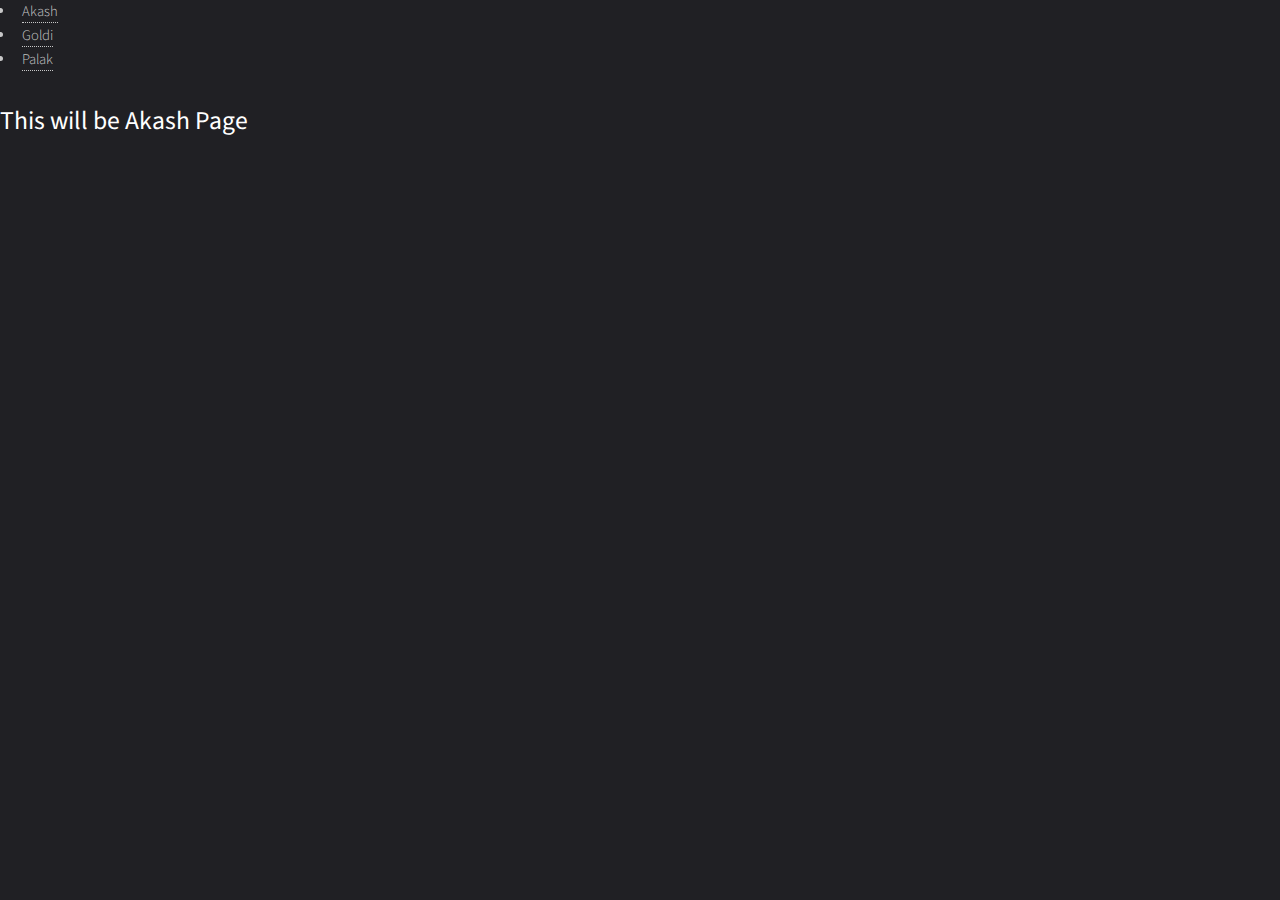
<file: akash.html>
<!DOCTYPE HTML>

<html>

<head>
	<title>HOME</title>
	<meta charset="utf-8" />
	<meta name="viewport" content="width=device-width, initial-scale=1" />
	<link href="https://fonts.googleapis.com/css2?family=Lobster&family=Roboto:wght@400;700&display=swap"
	rel="stylesheet">
	<link rel="stylesheet" href="assets/css/main.css" />
</head>

<body>
	<header class="navbar">
		<ul>
			<li class="person">
				<div>
					<a href="http://akash211.in/akash"> Akash</a>
				</div>
			</li>
			<li class="person">
				<div>
					<a href="http://akash211.in/goldi"> Goldi</a>
				</div>
			</li>
			<li class="person">
				<div>
					<a href="http://akash211.in/palak"> Palak</a>
			</li>
			</nav>
		</ul>
	</header>

	<main><h2>This will be Akash Page</h2></main>





</body>

</html>
</file>
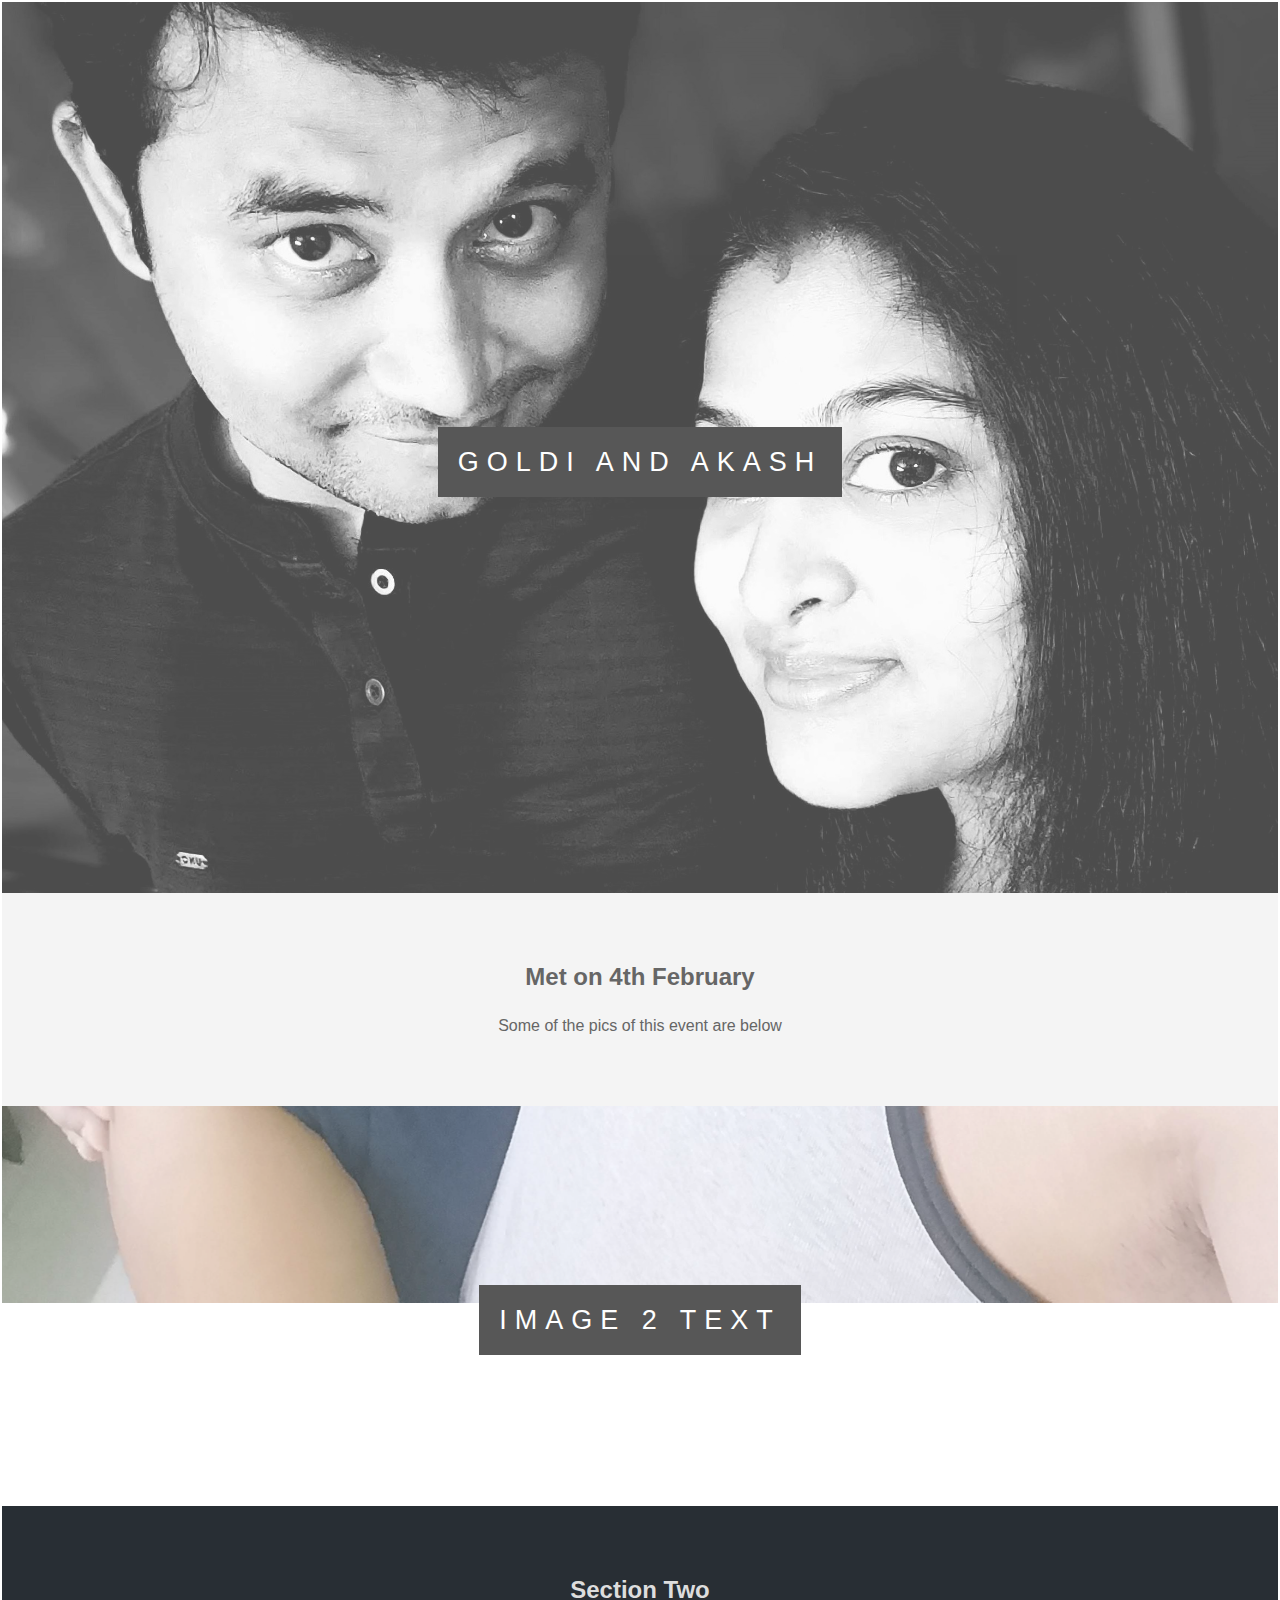
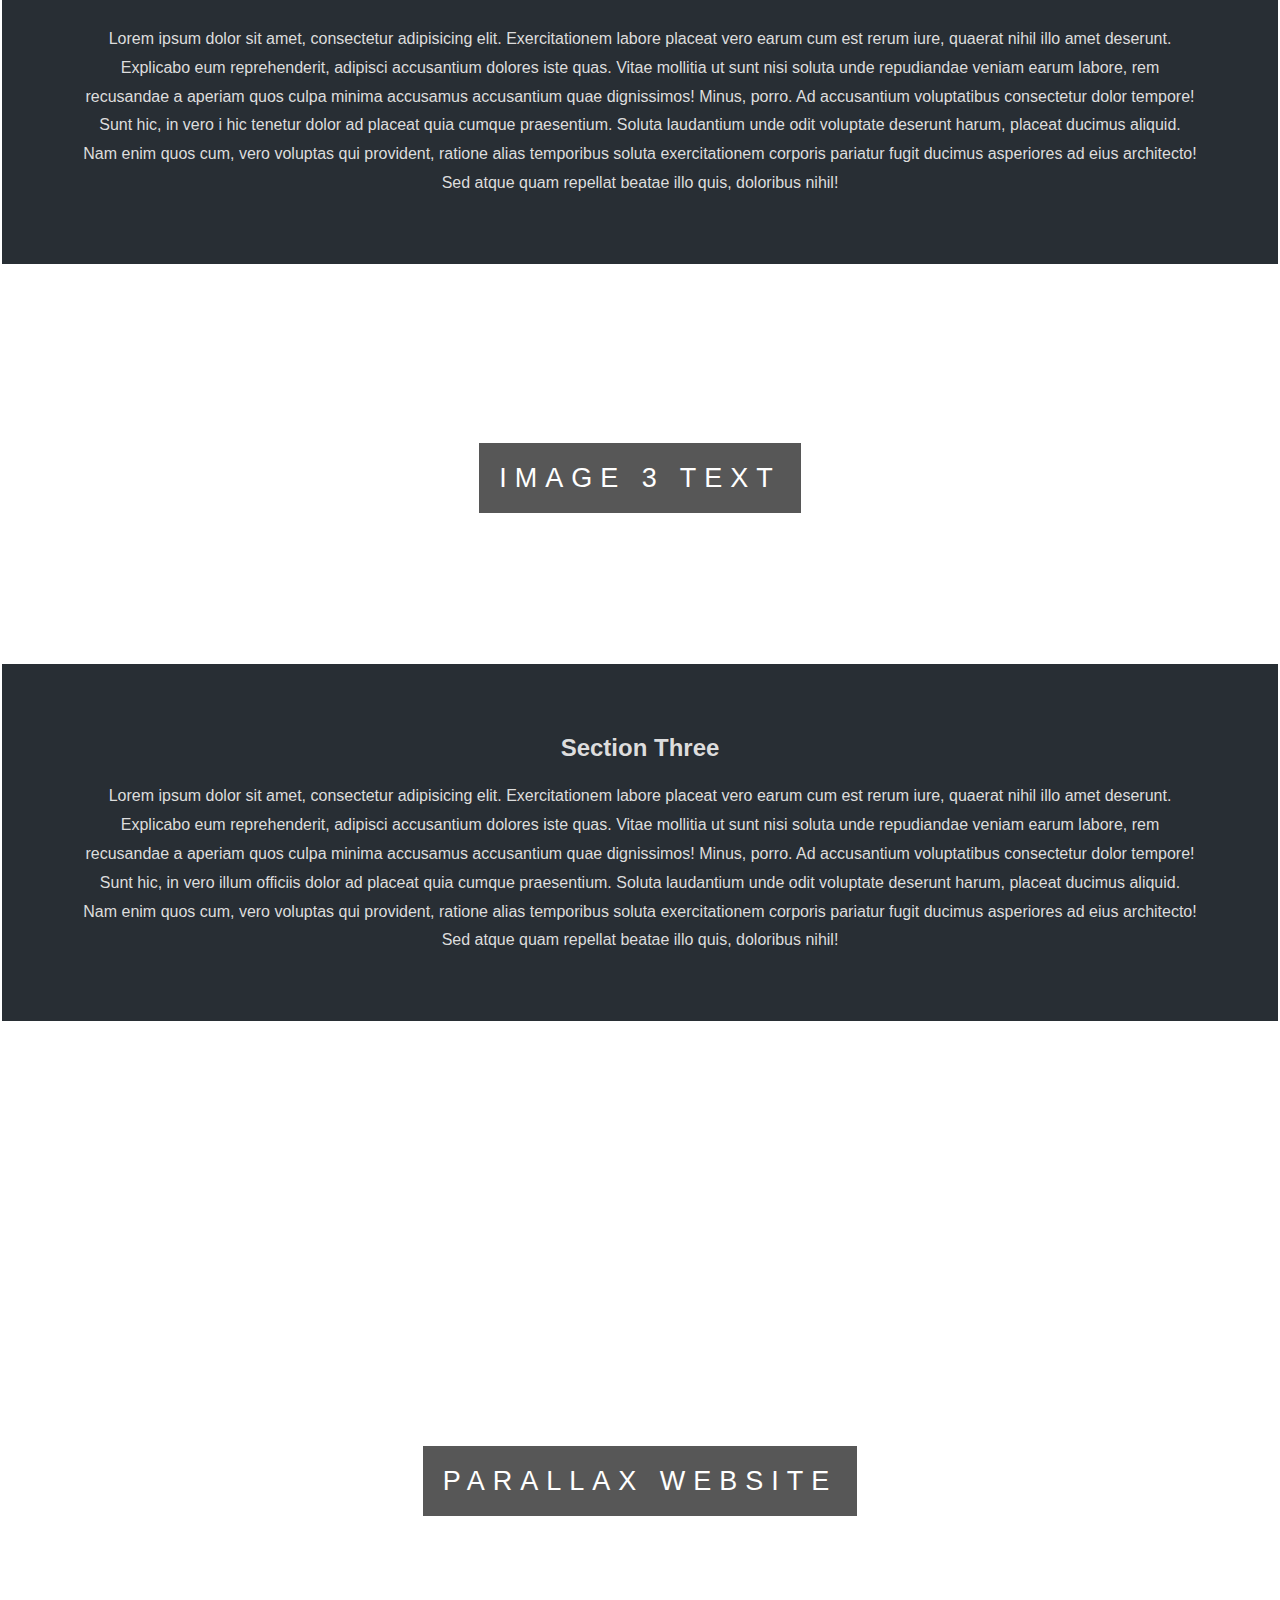
<file: journey.html>
<!DOCTYPE html>
<html lang="en">
<head>
    <meta charset="UTF-8">
    <meta name="viewport" content="width=device-width, initial-scale=1.0">
    <title>Parallax Website Demo</title>
    <link rel="stylesheet" href="assets/css/parallax_main.css">
</head>
<body>
    <div class="pimg1 img-all">
        <div class="ptext">
            <span class="border">
                Goldi and Akash
            </span>
        </div>
    </div>

    <section class="section section-light">
        <h2>Met on 4th February</h2>
        <p>Some of the pics of this event are below</p>
    </section>

    <div class="pimg2 img-all">
        <div class="ptext">
            <span class="border">
                Image 2 Text
            </span>
        </div>
    </div>

    <section class="section section-dark">
        <h2>Section Two</h2>
        <p>Lorem ipsum dolor sit amet, consectetur adipisicing elit. Exercitationem labore placeat vero earum cum est rerum iure, quaerat nihil illo amet deserunt. Explicabo eum reprehenderit, adipisci accusantium dolores iste quas.
        Vitae mollitia ut sunt nisi soluta unde repudiandae veniam earum labore, rem recusandae a aperiam quos culpa minima accusamus accusantium quae dignissimos! Minus, porro. Ad accusantium voluptatibus consectetur dolor tempore!
        Sunt hic, in vero i hic tenetur dolor ad placeat quia cumque praesentium. Soluta laudantium unde odit voluptate deserunt harum, placeat ducimus aliquid.
        Nam enim quos cum, vero voluptas qui provident, ratione alias temporibus soluta exercitationem corporis pariatur fugit ducimus asperiores ad eius architecto! Sed atque quam repellat beatae illo quis, doloribus nihil!</p>
    </section>

    <div class="pimg3 img-all">
        <div class="ptext">
            <span class="border trans">
                Image 3 Text
            </span>
        </div>
    </div>

    <section class="section section-dark">
        <h2>Section Three</h2>
        <p>Lorem ipsum dolor sit amet, consectetur adipisicing elit. Exercitationem labore placeat vero earum cum est rerum iure, quaerat nihil illo amet deserunt. Explicabo eum reprehenderit, adipisci accusantium dolores iste quas.
        Vitae mollitia ut sunt nisi soluta unde repudiandae veniam earum labore, rem recusandae a aperiam quos culpa minima accusamus accusantium quae dignissimos! Minus, porro. Ad accusantium voluptatibus consectetur dolor tempore!
        Sunt hic, in vero illum  officiis dolor ad placeat quia cumque praesentium. Soluta laudantium unde odit voluptate deserunt harum, placeat ducimus aliquid.
        Nam enim quos cum, vero voluptas qui provident, ratione alias temporibus soluta exercitationem corporis pariatur fugit ducimus asperiores ad eius architecto! Sed atque quam repellat beatae illo quis, doloribus nihil!</p>
    </section>

    <div class="pimg1 img-all">
        <div class="ptext">
            <span class="border trans">
                Parallax Website
            </span>
        </div>
    </div>
</body>
</html>
</file>
<file: assets/css/parallax_main.css>
body,
html {
  height: 100%;
  padding: 1px;
  margin:0;
  font-size: 16px;
  font-family: "Lato", sans-serif;
  font-weight: 400;
  line-height: 1.8em;
  color: #666;
}

.img-all {
    position: relative;
    opacity: 0.7;
    background-position: center;
    background-repeat: no-repeat;
    background-size: cover;
    background-attachment: fixed;
}


.pimg1 {
    background-image: url('../../images/img14.jpg');
    min-height: 99%;
    min-width: 70%;
}

.pimg2 {
    background-image: url('../../images/img2.jpg');
    min-height: 400px;
}

.pimg3 {
    background-image: url('../../images/img3.jpg');
    min-height: 400px;
}

.section {
    text-align: center;
    padding: 50px 80px;
}

.section-light {
    background-color: #f4f4f4;
    color: #666;
}

.section-dark {
    background-color: #282e34;
    color: #ddd;
}

.ptext {
    position: absolute;
    top: 50%;
    width: 100%;
    text-align: center;
    color: #000;
    font-size: 27px;
    letter-spacing: 8px;
    text-transform: uppercase;
}

.ptext .border {
    background-color: #111;
    color:#fff;
    padding: 20px;
}

.ptext .border .trans {
    background-color: transparent;
}

@media(max-width:568px) {
    .img-all {
        background-attachment: scroll;

    }
}
</file>
<file: assets/css/main.css>
@charset "UTF-8";
@import url(font-awesome.min.css);
@import url("https://fonts.googleapis.com/css?family=Source+Sans+Pro:300,400|Passion+One:400");

/*
	Full Motion by TEMPLATED
	templated.co @templatedco
	Released for free under the Creative Commons Attribution 3.0 license (templated.co/license)
*/

/* Reset */

	html, body, div, span, applet, object, iframe, h1, h2, h3, h4, h5, h6, p, blockquote, pre, a, abbr, acronym, address, big, cite, code, del, dfn, em, img, ins, kbd, q, s, samp, small, strike, strong, sub, sup, tt, var, b, u, i, center, dl, dt, dd, ol, ul, li, fieldset, form, label, legend, table, caption, tbody, tfoot, thead, tr, th, td, article, aside, canvas, details, embed, figure, figcaption, footer, header, hgroup, menu, nav, output, ruby, section, summary, time, mark, audio, video {
		margin: 0;
		padding: 0;
		border: 0;
		font-size: 100%;
		font: inherit;
		vertical-align: baseline;
	}

	article, aside, details, figcaption, figure, footer, header, hgroup, menu, nav, section {
		display: block;
	}

	body {
		line-height: 1;
	}

	ol, ul {
		list-style: none;
	}

	blockquote, q {
		quotes: none;
	}

	blockquote:before, blockquote:after, q:before, q:after {
		content: '';
		content: none;
	}

	table {
		border-collapse: collapse;
		border-spacing: 0;
	}

	body {
		-webkit-text-size-adjust: none;
	}

/* Box Model */

	*, *:before, *:after {
		-moz-box-sizing: border-box;
		-webkit-box-sizing: border-box;
		box-sizing: border-box;
	}

/* Basic */

	@-ms-viewport {
		width: device-width;
	}

	body {
		-ms-overflow-style: scrollbar;
	}

	@media screen and (max-width: 480px) {

		html, body {
			min-width: 320px;
		}

	}

	body {
		background: #202024;
	}

		body.is-loading *, body.is-loading *:before, body.is-loading *:after {
			-moz-animation: none !important;
			-webkit-animation: none !important;
			-ms-animation: none !important;
			animation: none !important;
			-moz-transition: none !important;
			-webkit-transition: none !important;
			-ms-transition: none !important;
			transition: none !important;
		}

/* Type */

	body, input, select, textarea {
		color: rgba(255, 255, 255, 0.75);
		font-family: "Source Sans Pro", sans-serif;
		font-size: 14pt;
		font-weight: 300;
		line-height: 1.65;
	}

		@media screen and (max-width: 1680px) {

			body, input, select, textarea {
				font-size: 11pt;
			}

		}

		@media screen and (max-width: 1280px) {

			body, input, select, textarea {
				font-size: 11pt;
			}

		}

		@media screen and (max-width: 980px) {

			body, input, select, textarea {
				font-size: 12pt;
			}

		}

		@media screen and (max-width: 736px) {

			body, input, select, textarea {
				font-size: 12pt;
			}

		}

		@media screen and (max-width: 480px) {

			body, input, select, textarea {
				font-size: 12pt;
			}

		}

	a {
		-moz-transition: background-color 0.2s ease-in-out, color 0.2s ease-in-out;
		-webkit-transition: background-color 0.2s ease-in-out, color 0.2s ease-in-out;
		-ms-transition: background-color 0.2s ease-in-out, color 0.2s ease-in-out;
		transition: background-color 0.2s ease-in-out, color 0.2s ease-in-out;
		color: rgba(255, 255, 255, 0.75);
		text-decoration: none;
		border-bottom: 1px dotted;
		outline: 0;
	}

		a:hover {
			color: #FFF;
			border: none;
		}

	strong, b {
		color: #fff;
		font-weight: 400;
	}

	em, i {
		font-style: italic;
	}

	p {
		margin: 0 0 2em 0;
	}

	h1, h2, h3, h4, h5, h6 {
		color: #fff;
		font-weight: 400;
		line-height: 1.5;
		margin: 0 0 1em 0;
	}

		h1 a, h2 a, h3 a, h4 a, h5 a, h6 a {
			color: inherit;
			text-decoration: none;
		}

	h2 {
		font-size: 1.75em;
	}

	h3 {
		font-size: 1.35em;
	}

	h4 {
		font-size: 1.1em;
	}

	h5 {
		font-size: 0.9em;
	}

	h6 {
		font-size: 0.7em;
	}

	sub {
		font-size: 0.8em;
		position: relative;
		top: 0.5em;
	}

	sup {
		font-size: 0.8em;
		position: relative;
		top: -0.5em;
	}

	blockquote {
		border-left: solid 4px rgba(144, 144, 144, 0.25);
		font-style: italic;
		margin: 0 0 2em 0;
		padding: 0.5em 0 0.5em 2em;
	}

	code {
		background: rgba(144, 144, 144, 0.075);
		border-radius: 4px;
		border: solid 1px rgba(144, 144, 144, 0.25);
		font-family: "Courier New", monospace;
		font-size: 0.9em;
		margin: 0 0.25em;
		padding: 0.25em 0.65em;
	}

	pre {
		-webkit-overflow-scrolling: touch;
		font-family: "Courier New", monospace;
		font-size: 0.9em;
		margin: 0 0 2em 0;
	}

		pre code {
			display: block;
			line-height: 1.75;
			padding: 1em 1.5em;
			overflow-x: auto;
		}

	hr {
		border: 0;
		border-bottom: solid 1px rgba(144, 144, 144, 0.25);
		margin: 2em 0;
	}

		hr.major {
			margin: 3em 0;
		}

	.align-left {
		text-align: left;
	}

	.align-center {
		text-align: center;
	}

	.align-right {
		text-align: right;
	}

/* Section/Article */

	section.special, article.special {
		text-align: center;
	}

	header p {
		color: rgba(255, 255, 255, 0.5);
		position: relative;
		margin: 0 0 1.5em 0;
	}

	header h2 + p {
		font-size: 1.25em;
		margin-top: -1em;
	}

	header h3 + p {
		font-size: 1.1em;
		margin-top: -0.8em;
	}

	header h4 + p,
	header h5 + p,
	header h6 + p {
		font-size: 0.9em;
		margin-top: -0.6em;
	}

/* Box */

	.thumbnails {
		display: -moz-flex;
		display: -webkit-flex;
		display: -ms-flex;
		display: flex;
		-moz-align-items: stretch;
		-webkit-align-items: stretch;
		-ms-align-items: stretch;
		align-items: stretch;
		-moz-justify-content: center;
		-webkit-justify-content: center;
		-ms-justify-content: center;
		justify-content: center;
		-moz-flex-wrap: wrap;
		-webkit-flex-wrap: wrap;
		-ms-flex-wrap: wrap;
		flex-wrap: wrap;
	}

		.thumbnails .box {
			margin: 0 1em 2em 1em;
			width: 30%;
		}

			@media screen and (max-width: 1280px) {

				.thumbnails .box {
					width: 45%;
				}

			}

			@media screen and (max-width: 736px) {

				.thumbnails .box {
					width: 100%;
				}

			}

/* Form */

	form {
		margin: 0 0 2em 0;
	}

	label {
		color: #fff;
		display: block;
		font-size: 0.9em;
		font-weight: 400;
		margin: 0 0 1em 0;
	}

	input[type="text"],
	input[type="password"],
	input[type="email"],
	input[type="tel"],
	select,
	textarea {
		-moz-appearance: none;
		-webkit-appearance: none;
		-ms-appearance: none;
		appearance: none;
		background: rgba(144, 144, 144, 0.075);
		border-radius: 4px;
		border: none;
		border: solid 1px rgba(144, 144, 144, 0.25);
		color: inherit;
		display: block;
		outline: 0;
		padding: 0 1em;
		text-decoration: none;
		width: 100%;
	}

		input[type="text"]:invalid,
		input[type="password"]:invalid,
		input[type="email"]:invalid,
		input[type="tel"]:invalid,
		select:invalid,
		textarea:invalid {
			box-shadow: none;
		}

		input[type="text"]:focus,
		input[type="password"]:focus,
		input[type="email"]:focus,
		input[type="tel"]:focus,
		select:focus,
		textarea:focus {
			border-color: #ff8686;
			box-shadow: 0 0 0 1px #ff8686;
		}

	.select-wrapper {
		text-decoration: none;
		display: block;
		position: relative;
	}

		.select-wrapper:before {
			content: "";
			-moz-osx-font-smoothing: grayscale;
			-webkit-font-smoothing: antialiased;
			font-family: FontAwesome;
			font-style: normal;
			font-weight: normal;
			text-transform: none !important;
		}

		.select-wrapper:before {
			color: rgba(144, 144, 144, 0.25);
			display: block;
			height: 2.75em;
			line-height: 2.75em;
			pointer-events: none;
			position: absolute;
			right: 0;
			text-align: center;
			top: 0;
			width: 2.75em;
		}

		.select-wrapper select::-ms-expand {
			display: none;
		}

	input[type="text"],
	input[type="password"],
	input[type="email"],
	select {
		height: 2.75em;
	}

	textarea {
		padding: 0.75em 1em;
	}

	input[type="checkbox"],
	input[type="radio"] {
		-moz-appearance: none;
		-webkit-appearance: none;
		-ms-appearance: none;
		appearance: none;
		display: block;
		float: left;
		margin-right: -2em;
		opacity: 0;
		width: 1em;
		z-index: -1;
	}

		input[type="checkbox"] + label,
		input[type="radio"] + label {
			text-decoration: none;
			color: rgba(255, 255, 255, 0.75);
			cursor: pointer;
			display: inline-block;
			font-size: 1em;
			font-weight: 300;
			padding-left: 2.4em;
			padding-right: 0.75em;
			position: relative;
		}

			input[type="checkbox"] + label:before,
			input[type="radio"] + label:before {
				-moz-osx-font-smoothing: grayscale;
				-webkit-font-smoothing: antialiased;
				font-family: FontAwesome;
				font-style: normal;
				font-weight: normal;
				text-transform: none !important;
			}

			input[type="checkbox"] + label:before,
			input[type="radio"] + label:before {
				background: rgba(144, 144, 144, 0.075);
				border-radius: 4px;
				border: solid 1px rgba(144, 144, 144, 0.25);
				content: '';
				display: inline-block;
				height: 1.65em;
				left: 0;
				line-height: 1.58125em;
				position: absolute;
				text-align: center;
				top: 0;
				width: 1.65em;
			}

		input[type="checkbox"]:checked + label:before,
		input[type="radio"]:checked + label:before {
			background: #ff8686;
			border-color: #ff8686;
			color: #ffffff;
			content: '\f00c';
		}

		input[type="checkbox"]:focus + label:before,
		input[type="radio"]:focus + label:before {
			border-color: #ff8686;
			box-shadow: 0 0 0 1px #ff8686;
		}

	input[type="checkbox"] + label:before {
		border-radius: 4px;
	}

	input[type="radio"] + label:before {
		border-radius: 100%;
	}

	::-webkit-input-placeholder {
		color: rgba(255, 255, 255, 0.5) !important;
		opacity: 1.0;
	}

	:-moz-placeholder {
		color: rgba(255, 255, 255, 0.5) !important;
		opacity: 1.0;
	}

	::-moz-placeholder {
		color: rgba(255, 255, 255, 0.5) !important;
		opacity: 1.0;
	}

	:-ms-input-placeholder {
		color: rgba(255, 255, 255, 0.5) !important;
		opacity: 1.0;
	}

	.formerize-placeholder {
		color: rgba(255, 255, 255, 0.5) !important;
		opacity: 1.0;
	}

/* Box */

	.box {
		border-radius: 4px;
		margin-bottom: 2em;
		background: #2c2c32;
		text-align: center;
	}

		.box > :last-child,
		.box > :last-child > :last-child,
		.box > :last-child > :last-child > :last-child {
			margin-bottom: 0;
		}

		.box .image.fit {
			margin: 0;
		}

		.box .image img {
			border-radius: 4px 4px 0 0;
		}

		.box .inner {
			padding: 1.5em;
			width: 100% !important;
		}

			@media screen and (max-width: 480px) {

				.box .inner {
					padding: 1em;
				}

			}

		.box.alt {
			border: 0;
			border-radius: 0;
			padding: 0;
		}

/* Icon */

	.icon {
		text-decoration: none;
		border-bottom: none;
		position: relative;
	}

		.icon:before {
			-moz-osx-font-smoothing: grayscale;
			-webkit-font-smoothing: antialiased;
			font-family: FontAwesome;
			font-style: normal;
			font-weight: normal;
			text-transform: none !important;
		}

		.icon > .label {
			display: none;
		}

/* Image */

	.image {
		border-radius: 4px;
		border: 0;
		display: inline-block;
		position: relative;
	}

		.image img {
			border-radius: 4px;
			display: block;
		}

		.image.left, .image.right {
			max-width: 40%;
		}

			.image.left img, .image.right img {
				width: 100%;
			}

		.image.left {
			float: left;
			padding: 0 1.5em 1em 0;
			top: 0.25em;
		}

		.image.right {
			float: right;
			padding: 0 0 1em 1.5em;
			top: 0.25em;
		}

		.image.fit {
			display: block;
			margin: 0 0 2em 0;
			width: 100%;
		}

			.image.fit img {
				width: 100%;
			}

		.image.main {
			display: block;
			margin: 0 0 3em 0;
			width: 100%;
		}

			.image.main img {
				width: 100%;
			}

/* List */

	ol {
		list-style: decimal;
		margin: 0 0 2em 0;
		padding-left: 1.25em;
	}

		ol li {
			padding-left: 0.25em;
		}

	ul {
		list-style: disc;
		margin: 0 0 2em 0;
		padding-left: 1em;
	}

		ul li {
			padding-left: 0.5em;
		}

		ul.alt {
			list-style: none;
			padding-left: 0;
		}

			ul.alt li {
				border-top: solid 1px rgba(144, 144, 144, 0.25);
				padding: 0.5em 0;
			}

				ul.alt li:first-child {
					border-top: 0;
					padding-top: 0;
				}

		ul.icons {
			cursor: default;
			list-style: none;
			padding-left: 0;
		}

			ul.icons li {
				display: inline-block;
				text-align: center;
				padding-left: 0;
				padding-right: 1em;
			}

				ul.icons li a {
					display: block;
					border-radius: 100%;
					margin: 0;
					padding: 0.5em;
					border: solid 1px rgba(144, 144, 144, 0.25);
					color: rgba(144, 144, 144, 0.25);
				}

					ul.icons li a:before {
						font-size: 1.5em;
						display: block;
						width: 1.5em;
						height: 1.5em;
						line-height: 1.5em;
					}

					ul.icons li a:hover {
						background-color: #202024;
						color: #FFF;
					}

				ul.icons li:last-child {
					padding-right: 0;
				}

		ul.actions {
			cursor: default;
			list-style: none;
			padding-left: 0;
		}

			ul.actions li {
				display: inline-block;
				padding: 0 1em 0 0;
				vertical-align: middle;
			}

				ul.actions li:last-child {
					padding-right: 0;
				}

			ul.actions.small li {
				padding: 0 0.5em 0 0;
			}

			ul.actions.vertical li {
				display: block;
				padding: 1em 0 0 0;
			}

				ul.actions.vertical li:first-child {
					padding-top: 0;
				}

				ul.actions.vertical li > * {
					margin-bottom: 0;
				}

			ul.actions.vertical.small li {
				padding: 0.5em 0 0 0;
			}

				ul.actions.vertical.small li:first-child {
					padding-top: 0;
				}

			ul.actions.fit {
				display: table;
				margin-left: -1em;
				padding: 0;
				table-layout: fixed;
				width: calc(100% + 1em);
			}

				ul.actions.fit li {
					display: table-cell;
					padding: 0 0 0 1em;
				}

					ul.actions.fit li > * {
						margin-bottom: 0;
					}

				ul.actions.fit.small {
					margin-left: -0.5em;
					width: calc(100% + 0.5em);
				}

					ul.actions.fit.small li {
						padding: 0 0 0 0.5em;
					}

			@media screen and (max-width: 480px) {

				ul.actions {
					margin: 0 0 2em 0;
				}

					ul.actions li {
						padding: 1em 0 0 0;
						display: block;
						text-align: center;
						width: 100%;
					}

						ul.actions li:first-child {
							padding-top: 0;
						}

						ul.actions li > * {
							width: 100%;
							margin: 0 !important;
						}

							ul.actions li > *.icon:before {
								margin-left: -2em;
							}

					ul.actions.small li {
						padding: 0.5em 0 0 0;
					}

						ul.actions.small li:first-child {
							padding-top: 0;
						}

			}

	dl {
		margin: 0 0 2em 0;
	}

		dl dt {
			display: block;
			font-weight: 400;
			margin: 0 0 1em 0;
		}

		dl dd {
			margin-left: 2em;
		}

/* Table */

	.table-wrapper {
		-webkit-overflow-scrolling: touch;
		overflow-x: auto;
	}

	table {
		margin: 0 0 2em 0;
		width: 100%;
	}

		table tbody tr {
			border: solid 1px rgba(144, 144, 144, 0.25);
			border-left: 0;
			border-right: 0;
		}

			table tbody tr:nth-child(2n + 1) {
				background-color: rgba(144, 144, 144, 0.075);
			}

		table td {
			padding: 0.75em 0.75em;
		}

		table th {
			color: #fff;
			font-size: 0.9em;
			font-weight: 400;
			padding: 0 0.75em 0.75em 0.75em;
			text-align: left;
		}

		table thead {
			border-bottom: solid 2px rgba(144, 144, 144, 0.25);
		}

		table tfoot {
			border-top: solid 2px rgba(144, 144, 144, 0.25);
		}

		table.alt {
			border-collapse: separate;
		}

			table.alt tbody tr td {
				border: solid 1px rgba(144, 144, 144, 0.25);
				border-left-width: 0;
				border-top-width: 0;
			}

				table.alt tbody tr td:first-child {
					border-left-width: 1px;
				}

			table.alt tbody tr:first-child td {
				border-top-width: 1px;
			}

			table.alt thead {
				border-bottom: 0;
			}

			table.alt tfoot {
				border-top: 0;
			}

/* Button */

	input[type="submit"],
	input[type="reset"],
	input[type="button"],
	button,
	.button {
		-moz-appearance: none;
		-webkit-appearance: none;
		-ms-appearance: none;
		appearance: none;
		-moz-transition: background-color 0.2s ease-in-out, color 0.2s ease-in-out;
		-webkit-transition: background-color 0.2s ease-in-out, color 0.2s ease-in-out;
		-ms-transition: background-color 0.2s ease-in-out, color 0.2s ease-in-out;
		transition: background-color 0.2s ease-in-out, color 0.2s ease-in-out;
		background-color: #70c7be;
		border-radius: 4px;
		border: 0;
		color: #ffffff !important;
		cursor: pointer;
		display: inline-block;
		font-weight: 400;
		height: 2.85em;
		line-height: 2.95em;
		padding: 0 1.5em;
		text-align: center;
		text-decoration: none;
		white-space: nowrap;
	}

		input[type="submit"]:hover,
		input[type="reset"]:hover,
		input[type="button"]:hover,
		button:hover,
		.button:hover {
			background-color: #82cec6;
		}

		input[type="submit"]:active,
		input[type="reset"]:active,
		input[type="button"]:active,
		button:active,
		.button:active {
			background-color: #5ec0b6;
		}

		input[type="submit"].icon,
		input[type="reset"].icon,
		input[type="button"].icon,
		button.icon,
		.button.icon {
			padding-left: 1.35em;
		}

			input[type="submit"].icon:before,
			input[type="reset"].icon:before,
			input[type="button"].icon:before,
			button.icon:before,
			.button.icon:before {
				margin-right: 0.5em;
			}

		input[type="submit"].fit,
		input[type="reset"].fit,
		input[type="button"].fit,
		button.fit,
		.button.fit {
			display: block;
			margin: 0 0 1em 0;
			width: 100%;
		}

		input[type="submit"].small,
		input[type="reset"].small,
		input[type="button"].small,
		button.small,
		.button.small {
			font-size: 0.8em;
		}

		input[type="submit"].big,
		input[type="reset"].big,
		input[type="button"].big,
		button.big,
		.button.big {
			font-size: 1.35em;
		}

		input[type="submit"].disabled, input[type="submit"]:disabled,
		input[type="reset"].disabled,
		input[type="reset"]:disabled,
		input[type="button"].disabled,
		input[type="button"]:disabled,
		button.disabled,
		button:disabled,
		.button.disabled,
		.button:disabled {
			background-color: rgba(255, 255, 255, 0.75) !important;
			box-shadow: inset 0 -0.15em 0 0 rgba(0, 0, 0, 0.15);
			color: #202024 !important;
			cursor: default;
			opacity: 0.25;
		}

		input[type="submit"].style2,
		input[type="reset"].style2,
		input[type="button"].style2,
		button.style2,
		.button.style2 {
			background-color: #7f92cf;
		}

			input[type="submit"].style2:hover,
			input[type="reset"].style2:hover,
			input[type="button"].style2:hover,
			button.style2:hover,
			.button.style2:hover {
				background-color: #92a2d6;
			}

			input[type="submit"].style2:active,
			input[type="reset"].style2:active,
			input[type="button"].style2:active,
			button.style2:active,
			.button.style2:active {
				background-color: #6c82c8;
			}

		input[type="submit"].style3,
		input[type="reset"].style3,
		input[type="button"].style3,
		button.style3,
		.button.style3 {
			background-color: #9d7ed0;
		}

			input[type="submit"].style3:hover,
			input[type="reset"].style3:hover,
			input[type="button"].style3:hover,
			button.style3:hover,
			.button.style3:hover {
				background-color: #ab91d7;
			}

			input[type="submit"].style3:active,
			input[type="reset"].style3:active,
			input[type="button"].style3:active,
			button.style3:active,
			.button.style3:active {
				background-color: #8f6bc9;
			}

		@media screen and (max-width: 480px) {

			input[type="submit"],
			input[type="reset"],
			input[type="button"],
			button,
			.button {
				padding: 0;
			}

		}

/* Poptrox */

	.poptrox-popup {
		-moz-box-sizing: content-box;
		-webkit-box-sizing: content-box;
		-ms-box-sizing: content-box;
		box-sizing: content-box;
		background: #000;
		box-shadow: 0 0.5em 3em 0 rgba(0, 0, 0, 0.25);
		border-radius: 4px;
		padding: 2em;
		overflow: hidden;
	}

		.poptrox-popup .closer {
			-moz-transition: opacity 0.2s ease-in-out;
			-webkit-transition: opacity 0.2s ease-in-out;
			-ms-transition: opacity 0.2s ease-in-out;
			transition: opacity 0.2s ease-in-out;
			text-decoration: none;
			position: absolute;
			top: .5em;
			right: .5em;
			z-index: 11000;
			-webkit-tap-highlight-color: rgba(255, 255, 255, 0);
			white-space: nowrap;
			text-indent: 2em;
			overflow: hidden;
			width: 2em;
			height: 2em;
			display: block;
		}

			.poptrox-popup .closer:before {
				content: "\f00d";
				-moz-osx-font-smoothing: grayscale;
				-webkit-font-smoothing: antialiased;
				font-family: FontAwesome;
				font-style: normal;
				font-weight: normal;
				text-transform: none !important;
				display: block;
				position: relative;
				text-indent: 0;
				border-radius: 100%;
				box-shadow: inset 0 0 0 1px rgba(255, 255, 255, 0.25);
				color: #ffffff !important;
				width: 2em;
				height: 2em;
				line-height: 2em;
			}

		.poptrox-popup:hover .closer {
			opacity: 0.5;
		}

		.poptrox-popup:hover .closer:hover {
			opacity: 1.0;
		}

		@media screen and (max-width: 736px) {

			.poptrox-popup {
				padding: 0;
			}

				.poptrox-popup .closer {
					display: none !important;
				}

		}

/* Banner */

	#banner {
		-moz-align-items: center;
		-webkit-align-items: center;
		-ms-align-items: center;
		align-items: center;
		display: -moz-flex;
		display: -webkit-flex;
		display: -ms-flex;
		display: flex;
		-moz-justify-content: center;
		-webkit-justify-content: center;
		-ms-justify-content: center;
		justify-content: center;
		padding: 8em 4em 6em 4em;
		min-height: 70vh;
		background-image: url("../../images/banner.jpg");
		background-position: center;
		background-size: cover;
		background-repeat: no-repeat;
		border-top: 0;
		position: relative;
		text-align: center;
		overflow: hidden;
	}

		#banner .inner {
			text-align: center;
			position: relative;
			z-index: 2;
		}

		#banner h1 {
			color: #fff;
			font-size: 5em;
			font-weight: 400;
			font-family: 'Passion One', cursive;
			margin: 0;
		}

			@media screen and (max-width: 980px) {

				#banner h1 {
					font-size: 5em;
				}

			}

			@media screen and (max-width: 736px) {

				#banner h1 {
					font-size: 3em;
				}

			}

		#banner p {
			color: rgba(255, 255, 255, 0.85);
			font-size: 1.5em;
			font-weight: 300;
		}

			@media screen and (max-width: 980px) {

				#banner p {
					font-size: 1.5em;
				}

			}

			@media screen and (max-width: 480px) {

				#banner p {
					font-size: 1.25em;
				}

			}

		#banner a {
			color: rgba(255, 255, 255, 0.75);
			text-decoration: none;
			border-bottom: 1px dotted;
		}

			#banner a:hover {
				color: #FFF;
				border: none;
			}

		#banner .more {
			background-image: url("images/arrow.svg");
			background-position: center 1.35em;
			background-repeat: no-repeat;
			background-size: auto;
			border: 1px solid #fff;
			border-radius: 100%;
			color: rgba(255, 255, 255, 0.75);
			display: block;
			height: 4em;
			text-indent: 4em;
			overflow: hidden;
			white-space: nowrap;
			width: 4em;
			z-index: 2;
			margin: 0 auto 2em auto;
		}

			#banner .more:hover {
				background-color: rgba(255, 255, 255, 0.05);
				border: 1px solid #fff;
				color: #FFF;
			}

		#banner video {
			-moz-transform: translateX(50%) translateY(50%);
			-webkit-transform: translateX(50%) translateY(50%);
			-ms-transform: translateX(50%) translateY(50%);
			transform: translateX(50%) translateY(50%);
			position: absolute;
			bottom: 50%;
			right: 50%;
			width: auto;
			height: auto;
			min-width: 100%;
			min-height: 100%;
			overflow: hidden;
		}

		#banner:before {
			-moz-transition: opacity 3s ease;
			-webkit-transition: opacity 3s ease;
			-ms-transition: opacity 3s ease;
			transition: opacity 3s ease;
			-moz-transition-delay: 1s;
			-webkit-transition-delay: 1s;
			-ms-transition-delay: 1s;
			transition-delay: 1s;
			content: '';
			background-color: #42424f;
			display: block;
			height: 100%;
			left: 0;
			opacity: 0.45;
			position: absolute;
			top: 0;
			width: 100%;
			z-index: 1;
		}

		@media screen and (max-width: 1280px) {

			#banner video {
				display: none;
			}

		}

		@media screen and (max-width: 980px) {

			#banner br {
				display: none;
			}

		}

		@media screen and (max-width: 736px) {

			#banner {
				min-height: 0;
				padding: 6em 2em 4em 2em;
			}

				#banner br {
					display: none;
				}

		}

		body.is-loading #banner:before {
			opacity: 1;
		}

/* Main */

	#main {
		padding: 4em 0 2em 0;
	}

		@media screen and (max-width: 736px) {

			#main {
				padding: 3em 0 1em 0;
			}

		}

		#main .inner {
			width: 90%;
			max-width: 80em;
			margin: 0 auto;
		}

			@media screen and (max-width: 480px) {

				#main .inner {
					width: 95%;
				}

			}

/* Footer */

	#footer {
		padding: 4em 0 2em 0;
		background-color: #1b1b1f;
		text-align: center;
	}

		#footer .inner {
			width: 50%;
			margin: 0 auto;
		}

			@media screen and (max-width: 980px) {

				#footer .inner {
					width: 75%;
				}

			}

			@media screen and (max-width: 480px) {

				#footer .inner {
					width: 90%;
				}

			}

		#footer .copyright {
			color: rgba(255, 255, 255, 0.5);
			font-size: 0.9em;
			margin: 0 0 2em 0;
			padding: 0;
			text-align: center;
		}

		@media screen and (max-width: 736px) {

			#footer {
				padding: 3em 0 1em 0;
			}

		}
</file>
